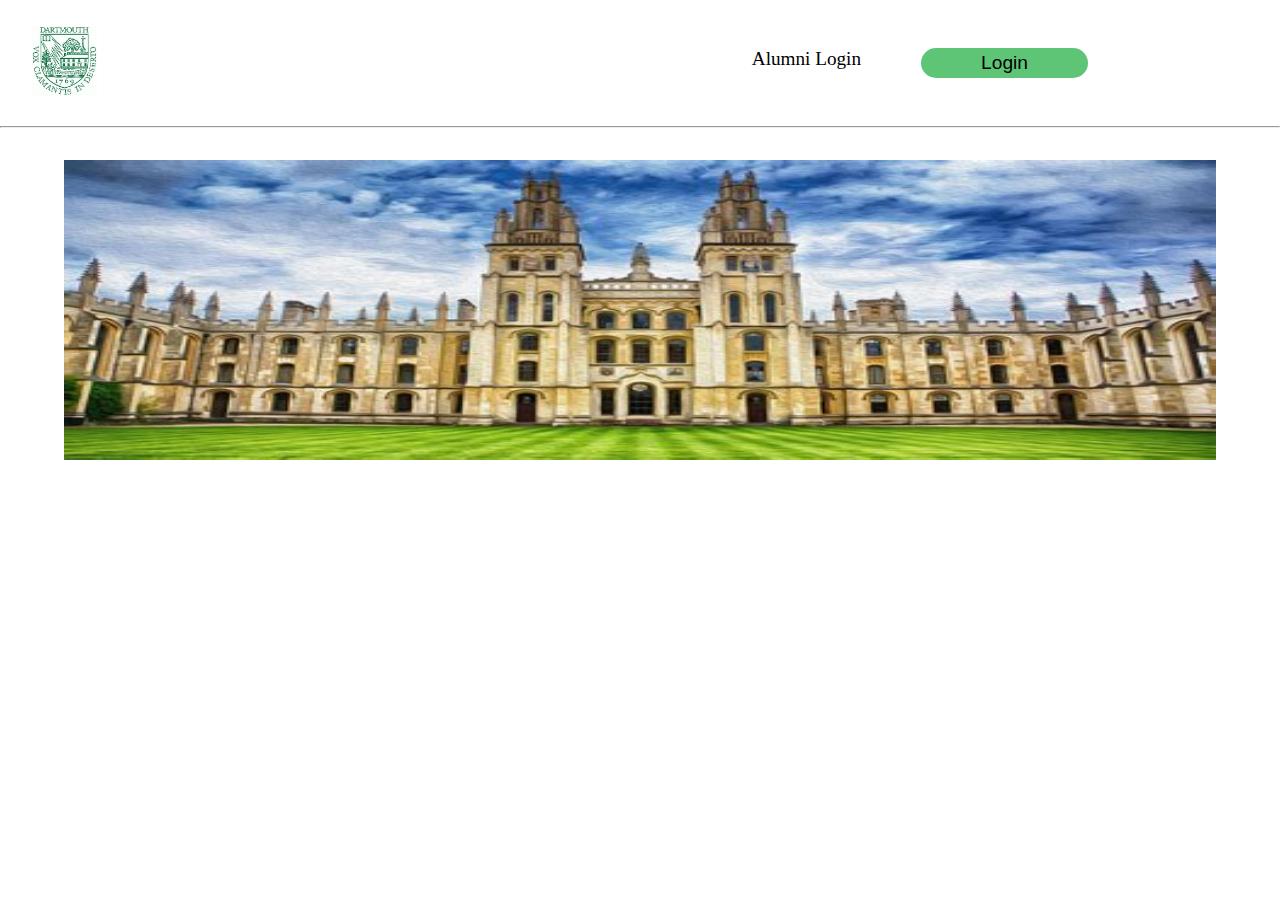
<file: index.html>
<!DOCTYPE html>
<html lang="en">

<head>
    <meta charset="UTF-8">
    <meta http-equiv="X-UA-Compatible" content="IE=edge">
    <meta name="viewport" content="width=device-width, initial-scale=1.0">
    <title>Landing Page</title>
    <link rel="stylesheet" href="style.css">
</head>

<body>
    <div class="navbar">
        <div class="logo">
            <img src="th.jpeg" alt="Logo">
        </div>
        <div class="login-content">
            <div class="log">
                <span><a href="#" class="log-links">Alumni Login</a></span>
            </div>

            <div class="log-btn">
                <button class="btn"><a href="#" class="log-links"> Login</a></button>
            </div>
        </div>
    </div>

    <hr>

    <div class="container">
        <div class="main-img">
            <img src="college.jpeg" alt="">

        </div>





</body>

</html>
</file>
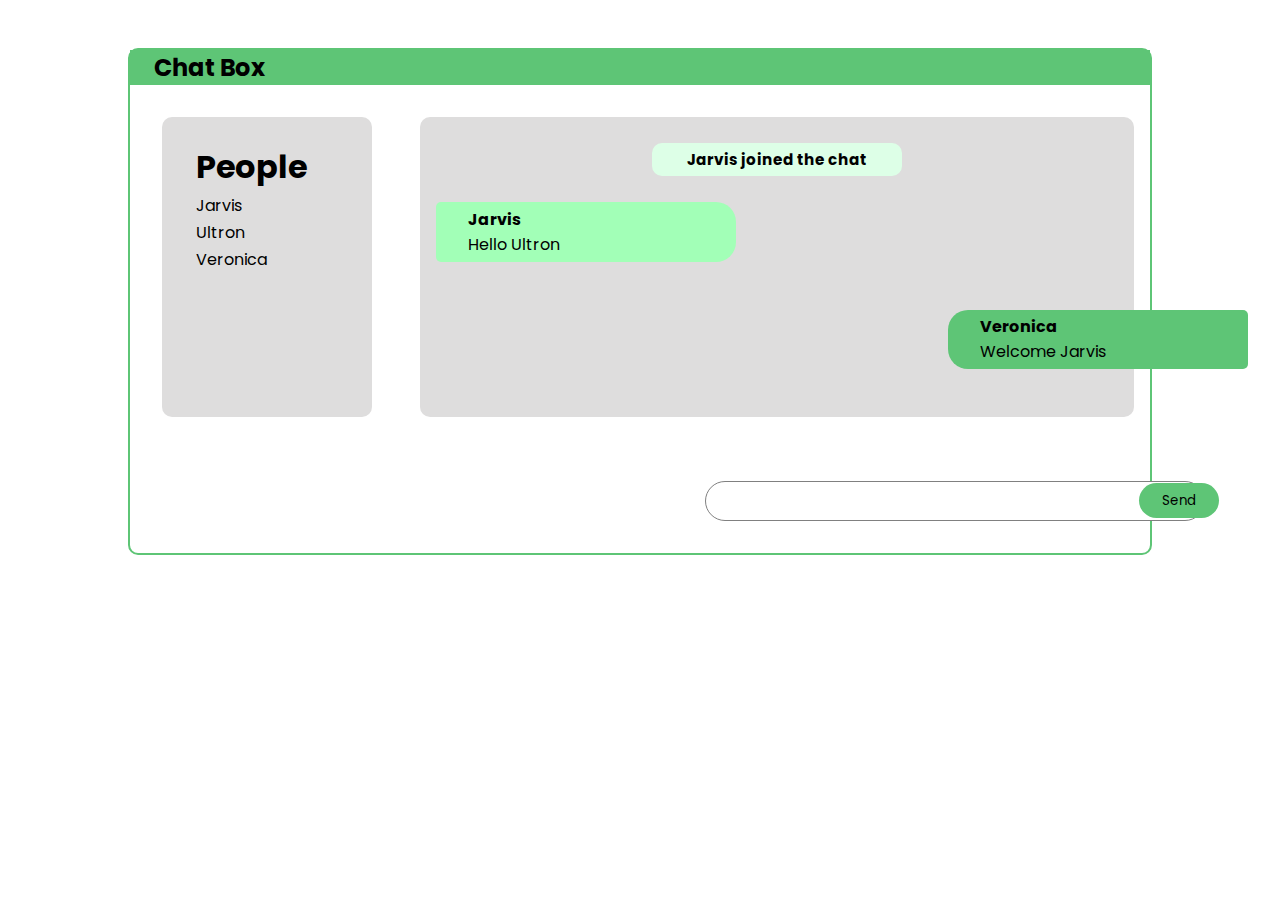
<file: chat.html>
<!DOCTYPE html>
<html lang="en">

<head>
    <meta charset="UTF-8">
    <meta http-equiv="X-UA-Compatible" content="IE=edge">
    <meta name="viewport" content="width=device-width, initial-scale=1.0">
    <title>Chat Box</title>
    <link rel="stylesheet" href="chat.css">
</head>

<body>
    <div class="container">

        <div class="header">
            <h2>Chat Box</h2>
        </div>

        <div class="flex">
            <div class="left">
                <table>
                    <tr>
                        <td class="head"><h1>People</h1></td>
                    </tr>
                    <tr>
                        <td>Jarvis</td>
                    </tr>
                    <tr>
                        <td>Ultron</td>
                    </tr>
                    <tr>
                        <td>Veronica</td>
                    </tr>
                </table>
            </div>
            <div class="right">
                <div class="chat-head">
                    <h3>Jarvis joined the chat</h3>
                </div>

                <div class="sub-left">
                    <h4>Jarvis</h4>
                    <p>Hello Ultron</p>
                </div>

                <div class="sub-right">
                    <h4>Veronica</h4>
                    <p>Welcome Jarvis</p>
                </div>
            </div>
            </div>

        
            <div class="msg flex ">
                <input type="text" class="inp">
                <button class="send">
                    Send 
                </button>
            </div>
            
        
    </div>

</body>

</html>
</file>
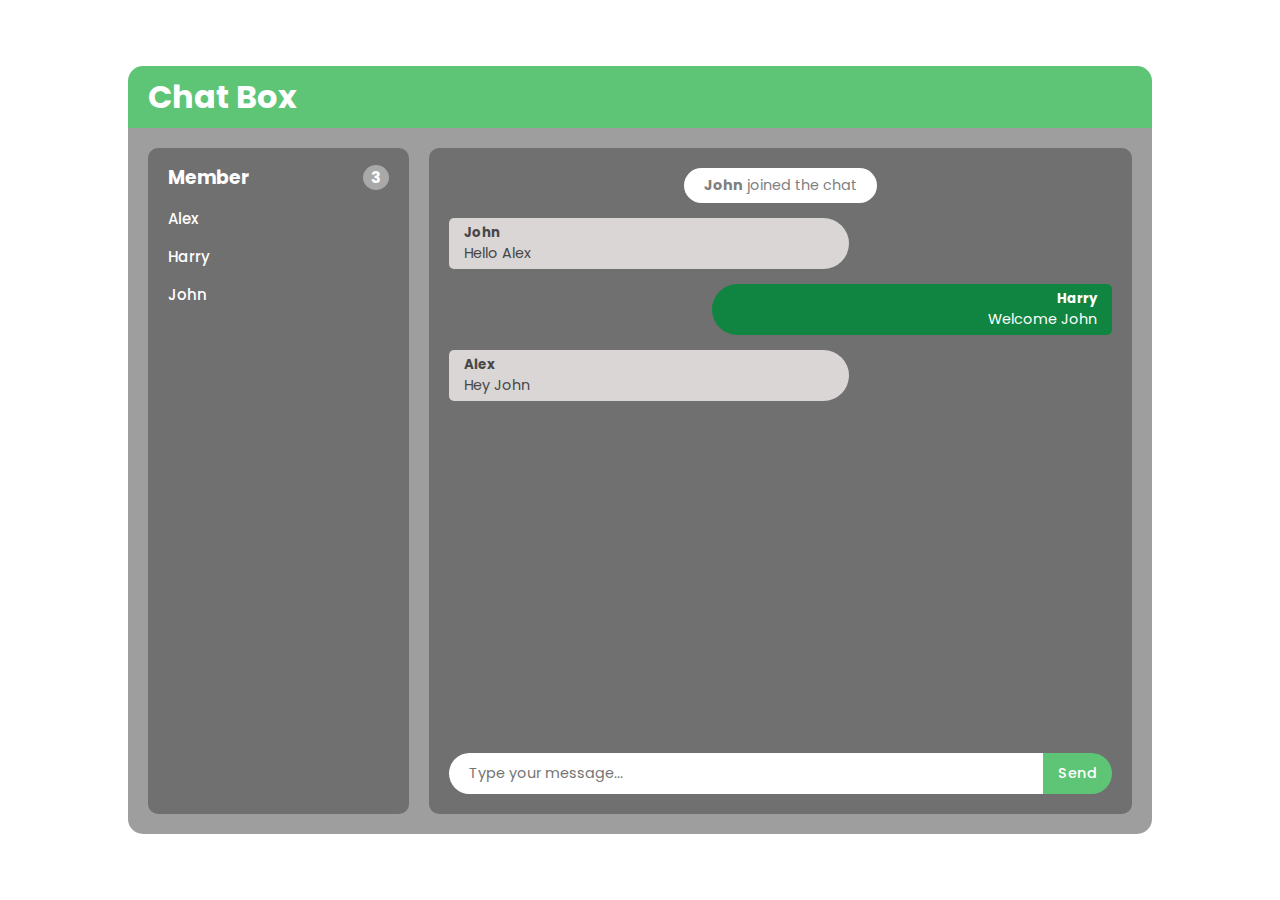
<file: chatbox.html>
<!DOCTYPE html>
<html lang="en">

<head>
    <meta charset="UTF-8">
    <meta http-equiv="X-UA-Compatible" content="IE=edge">
    <meta name="viewport" content="width=device-width, initial-scale=1.0">
    <link rel="stylesheet" href="https://cdnjs.cloudflare.com/ajax/libs/font-awesome/6.3.0/css/all.min.css"
        integrity="sha512-SzlrxWUlpfuzQ+pcUCosxcglQRNAq/DZjVsC0lE40xsADsfeQoEypE+enwcOiGjk/bSuGGKHEyjSoQ1zVisanQ=="
        crossorigin="anonymous" referrerpolicy="no-referrer" />
    <link rel="stylesheet" href="chatbox.css">
    <title>Chat Box</title>
</head>

<body>
    <div class="wrapper">
        <header>
            <div class="title">
                <h1>Chat Box</h1>
            </div>
        </header>
        <div class="container">
            <div class="left">
                <div class="member">
                    <h3>Member</h3>
                    <h4>3</h4>
                </div>
                <div class="people">
                    <p>Alex</p>
                    <p>Harry</p>
                    <p>John</p>
                </div>
            </div>
            <div class="right">
                <div class="chats">
                    <div class="user-join">
                        <p><strong>John</strong> joined the chat</p>
                    </div>
                    <div class="msg in">
                        <h5>John</h5>
                        <p>Hello Alex</p>
                    </div>
                    <div class="msg out">
                        <h5>Harry</h5>
                        <p>Welcome John</p>
                    </div>
                    <div class="msg in">
                        <h5>Alex</h5>
                        <p>Hey John</p>
                    </div>
                </div>
                <div class="user-input">
                    <input type="text" placeholder="Type your message...">
                    <button>Send</button>
                </div>
            </div>
        </div>
    </div>
</body>

</html>
</file>
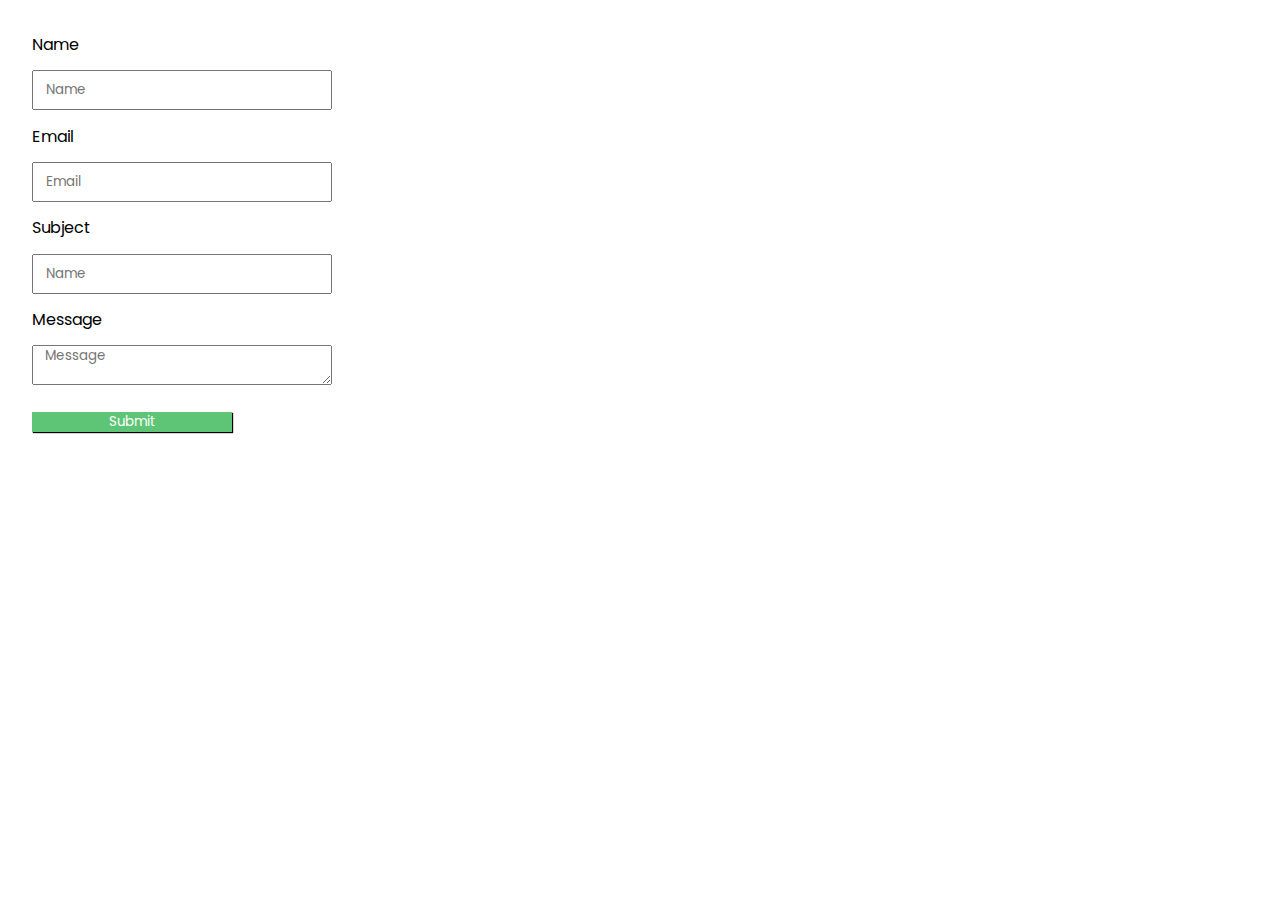
<file: email.html>
<!DOCTYPE html>
<html lang="en">
<head>
    <meta charset="UTF-8">
    <meta http-equiv="X-UA-Compatible" content="IE=edge">
    <meta name="viewport" content="width=device-width, initial-scale=1.0">
    <title>Email</title>
    <link rel="stylesheet" href="email.css">
</head>
<body>
    <div class="form">
        <form action="https://formsubmit.co/ba8df8b45cb153c4a68b204805916b25" method="POST">
            <label for="" class="lb" >Name</label>
            <input type="text" placeholder="Name" class="inp"
            name="name" required>
            <label for="" class="lb">Email</label>
            <input type="email"placeholder="Email"class="inp"
            name="email" required>

            <input type="hidden" name="_cc" value="aamirbhathara@gmail.com">

            <label for="" class="lb">Subject</label>
            <input type="text" placeholder="Name" class="inp"
            name="subject" required>

            <label for="" class="lb">Message</label>
            <textarea name="" id="" cols="20" rows="5"
            placeholder="Message"class="inp" name="msg"></textarea>

            <input type="hidden" name="_template" value="box">
            <button class="btn" type="submit">Submit</button>
        </form>
    </div>
</body>
</html>
</file>
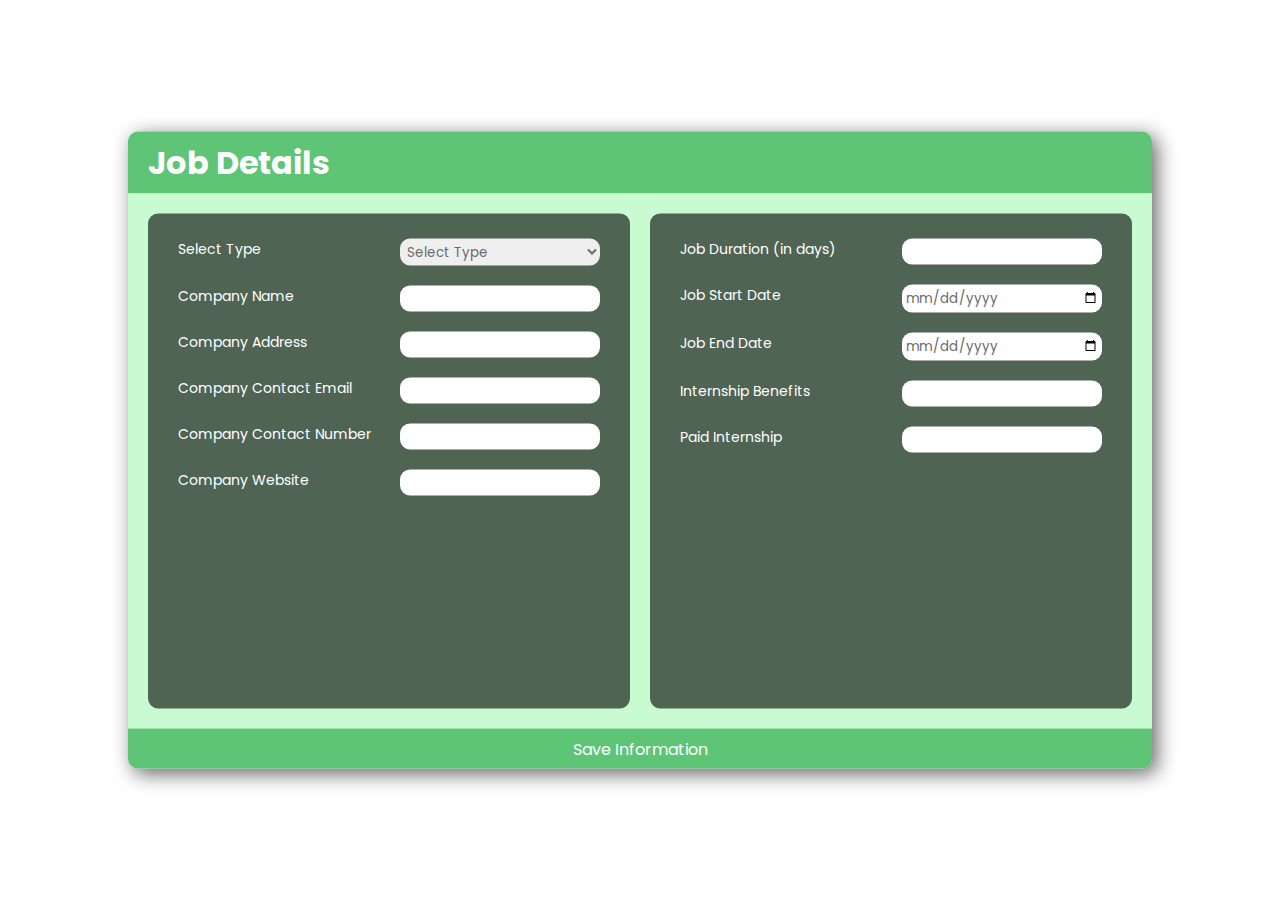
<file: job-details.html>
<!DOCTYPE html>
<html lang="en">

<head>
    <meta charset="UTF-8">
    <meta http-equiv="X-UA-Compatible" content="IE=edge">
    <meta name="viewport" content="width=device-width, initial-scale=1.0">
    <link rel="stylesheet" href="job-details.css">
    <title>Job Details</title>
</head>

<body>
    <div class="wrapper">
        <header>
            <h1>Job Details</h1>
        </header>
        <div class="container">
            <div class="left">
                <div class="info">
                    <label for="">Select Type</label>
                    <select name="select" id="drop-down" required>
                        <option value="">Select Type</option>
                        <option value="">Full Time</option>
                        <option value="">Part Time</option>
                        <option value="">On Site</option>
                        <option value="">Work From Home</option>
                        <option value="">Other</option>
                    </select>
                </div>
                <div class="info">
                    <label for="">Company Name</label>
                    <input type="text" required>
                </div>
                <div class="info">
                    <label for="">Company Address</label>
                    <input type="text" required>
                </div>
                <div class="info">
                    <label for="">Company Contact Email
                    </label>
                    <input type="email" required>
                </div>
                <div class="info">
                    <label for="">Company Contact Number</label>
                    <input type="text" required>
                </div>
                <div class="info">
                    <label for="">Company Website</label>
                    <input type="text" required>
                </div>
            </div>
            <div class="right">
                <div class="info">
                    <label for="">Job Duration (in days)</label>
                    <input type="text" required>
                </div>
                <div class="info">
                    <label for="">Job Start Date</label>
                    <input type="date" required>
                </div>
                <div class="info">
                    <label for="">Job End Date</label>
                    <input type="date" required>
                </div>
                <div class="info">
                    <label for="">Internship Benefits
                    </label>
                    <input type="text" required>
                </div>
                <div class="info">
                    <label for="">Paid Internship</label>
                    <input type="text" required>
                </div>
            </div>
        </div>
        <div class="btn">
            <button>Save Information</button>
        </div>
    </div>
</body>

</html>
</file>
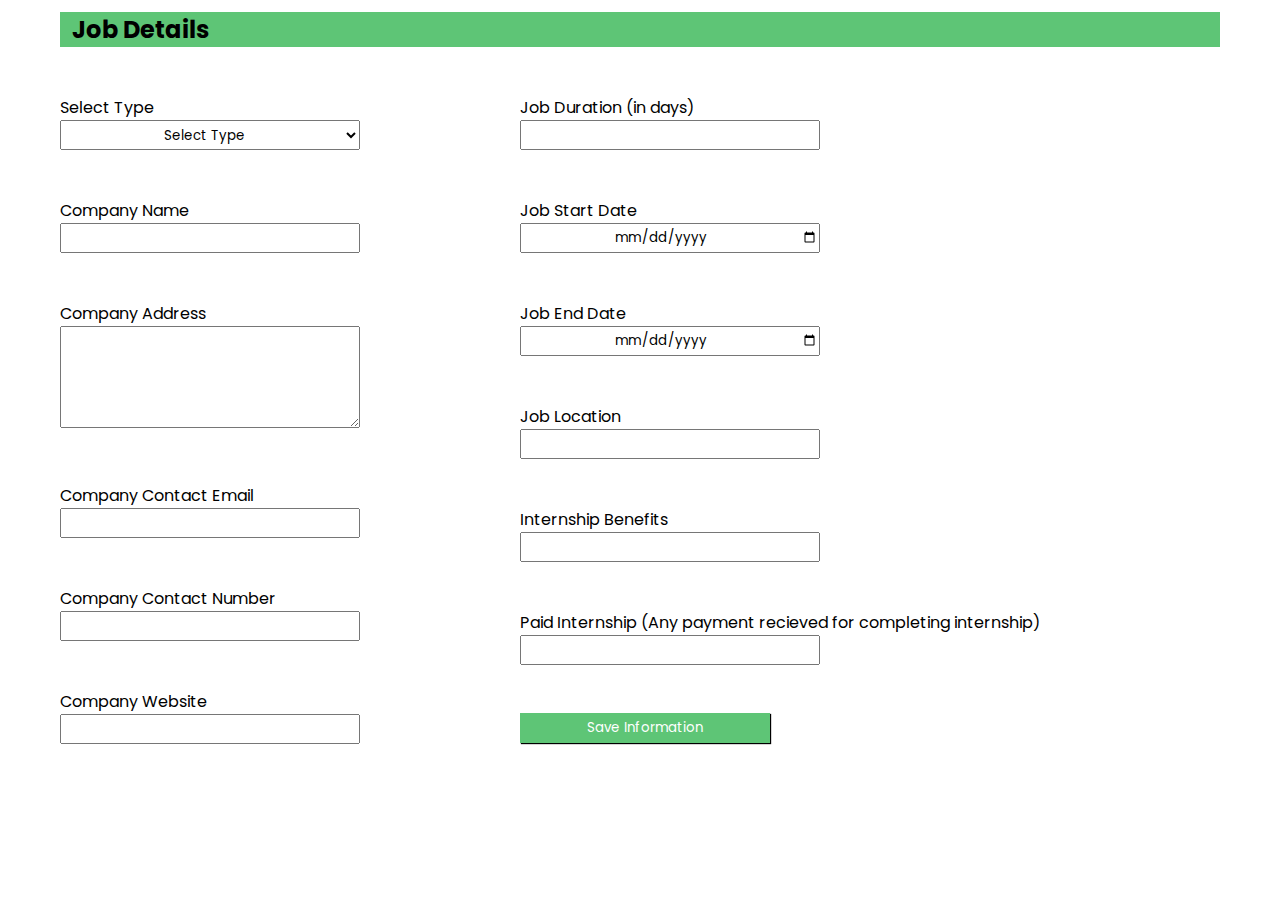
<file: job.html>
<!DOCTYPE html>
<html lang="en">

<head>
    <meta charset="UTF-8">
    <meta http-equiv="X-UA-Compatible" content="IE=edge">
    <meta name="viewport" content="width=device-width, initial-scale=1.0">
    <title>Job Details</title>
    <link rel="stylesheet" href="job.css">
</head>

<body>
    <div class="form">
        <div class="head">
            <h2>Job Details</h2>
        </div>

        <form action="" class="flex">

            <div class="left">
                <div class="wrap">
                    <label for="" class="lb">
                        Select Type
                    </label> <br>
                    <select name="job-type" id="" required class="sel">
                
                        <option value="none" aria-readonly="true"
                        class="opt">
                            Select Type
                        </option>
                        <option value="full-time"
                        class="opt">
                            Full Time
                        </option>
                        <option value="part-time"
                        class="opt">
                            Part Time
                        </option>
                        <option value="onsite"
                        class="opt">
                            On Site
                        </option>
                        <option value="work-f-h"
                        class="opt">
                            Work From Home
                        </option>
                        <option value="other"
                        class="opt">
                            Other
                        </option>
                    </select><br>
                </div>
                <div class="wrap">
                    <label for="" class="lb">
                        Company Name
                    </label><br>
                    <input type="text" name="" class="inp"><br>
                </div>
                <div class="wrap">
                    <label for="" class="lb">Company Address</label><br>
                    <textarea name="" id="" cols="30" rows="5" class="textarea"></textarea><br>
                </div>
                <div class="wrap">
                    <label for="" class="lb">
                        Company Contact Email
                    </label><br>
                    <input type="email" name="" class="inp"><br>
                </div>
                <div class="wrap">
                    <label for="" class="lb">
                        Company Contact Number
                    </label><br>
                    <input type="number" name="" class="inp"><br>
                </div>
                <div class="wrap">
                    <label for="" class="lb">
                        Company Website
                    </label><br>
                    <input type="text" class="inp"><br>
                </div>
                
            </div>

            <div class="right">
                
                <div class="wrap">
                    <label for="" class="lb">
                        Job Duration (in days)
                    </label><br>
                    <input type="text" class="inp"><br>
                </div>
                <div class="wrap">
                    <label for="" class="lb">
                        Job Start Date
                    </label><br>
                    <input type="date" class="inp">
                </div>
                <div class="wrap">
                    <label for="" class="lb">
                        Job End Date
                    </label><br>
                    <input type="date" class="inp">
                </div>
                <div class="wrap">
                    <label for="" class="lb">
                        Job Location
                    </label><br>
                    <input type="text" class="inp">
                </div>
                <div class="wrap">
                    <label for="" class="lb">
                        Internship Benefits 
                    </label><br>
                    <input type="text" class="inp">
                </div>
                <div class="wrap">
                    <label for="" class="lb">
                        Paid Internship (Any payment recieved for completing internship)
                    </label><br>
                    <input type="text" class="inp">
                </div>

                <button class="btn">
                    Save Information
                </button>
            </div>

        </form>
        </div>
</body>

</html>
</file>
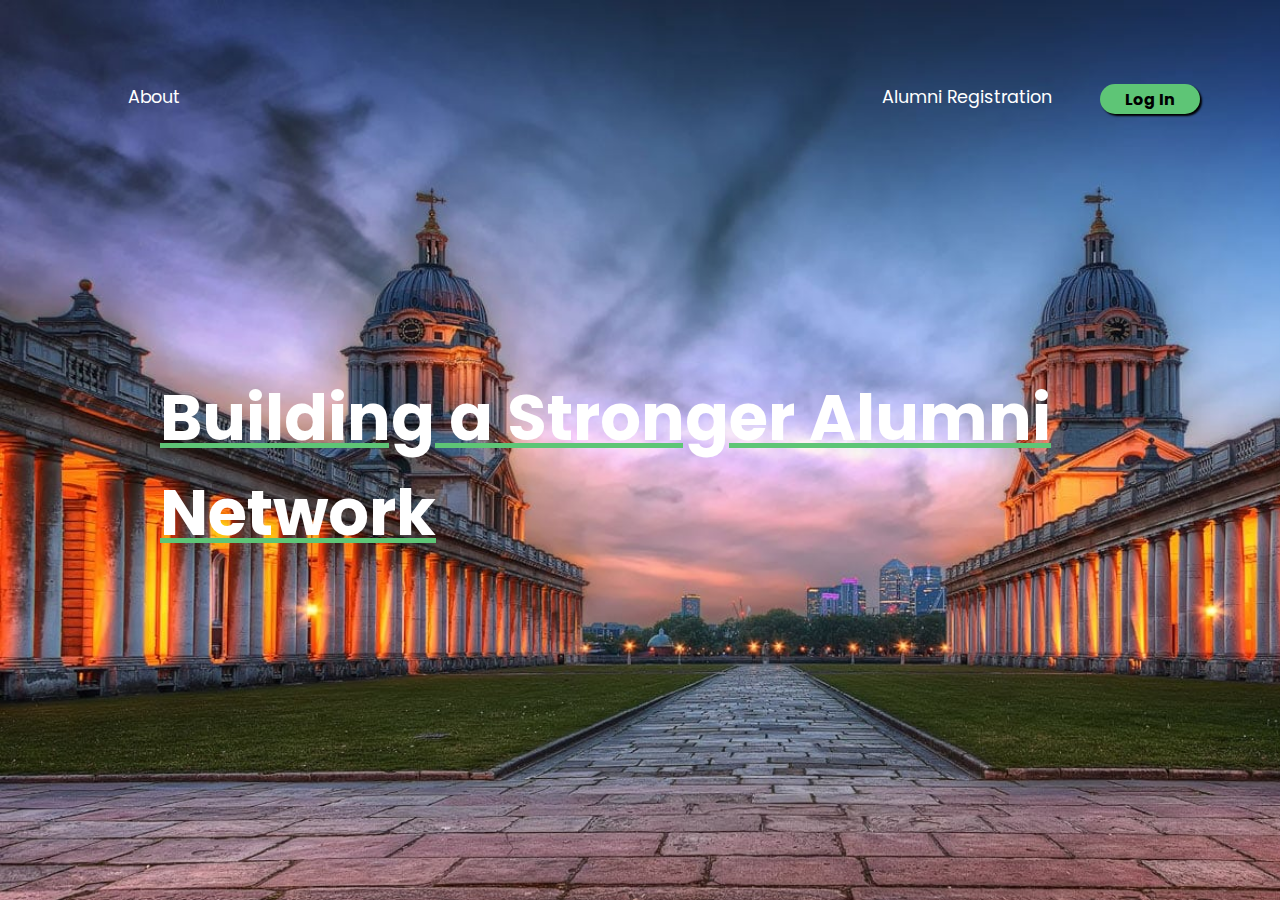
<file: landing.html>
<!DOCTYPE html>
<html lang="en">
  <head>
    <meta charset="UTF-8" />
    <meta http-equiv="X-UA-Compatible" content="IE=edge" />
    <meta name="viewport" content="width=device-width, initial-scale=1.0" />
    <link
      rel="stylesheet"
      href="https://cdnjs.cloudflare.com/ajax/libs/font-awesome/6.3.0/css/all.min.css"
      integrity="sha512-SzlrxWUlpfuzQ+pcUCosxcglQRNAq/DZjVsC0lE40xsADsfeQoEypE+enwcOiGjk/bSuGGKHEyjSoQ1zVisanQ=="
      crossorigin="anonymous"
      referrerpolicy="no-referrer"
    />
    <title>Landing Page</title>
    <link rel="stylesheet" href="landing.css" />
    <script src="Landing.js"></script>
  </head>
  <body>
    <div class="wrapper hidden">
      <div class="form-wrapper login">
        <span class="close"><i class="fa-solid fa-xmark"></i></span>
        <form action="">
          <h2>Login</h2>
          <div class="insert">
            <input type="text" placeholder="Enter your user name" required />
            <!-- <label for="">Username:</label> -->
          </div>
          <div class="insert">
            <input
              type="password"
              id="passcode"
              placeholder="Enter your password"
              required
            />
            <!-- <label for="">Password:</label> -->
            <span class="eye" onclick="myFuncttion()">
              <i id="open-eye" class="fa-solid fa-eye"></i>
              <i id="close-eye" class="fa-solid fa-eye-slash"></i>
            </span>
          </div>
          <div class="checkbox">
            <label for=""><input type="checkbox" /> Remember me</label>
          </div>
          <button type="submit">Login</button>
          <!-- <div class="register-link">
                    <p>Don't have an account? <a href="#" class="register">Register</a></p>
                </div> -->
        </form>
      </div>
    </div>
    <div class="overlay hidden"></div>
    <div class="main">
      <div class="container">
        <nav>
          <ul>
            <li><a href="#">About</a></li>
          </ul>
          <ul>
            <li><a href="#">Alumni Registration</a></li>
            <button class="btn">Log In</button>
          </ul>
        </nav>
      </div>

      <div class="head">
        <h1>Building a Stronger Alumni Network</h1>
      </div>

      <script>
        function myFuncttion() {
          var x = document.getElementById("passcode");
          var y = document.getElementById("open-eye");
          var z = document.getElementById("close-eye");

          if (x.type === "password") {
            x.type = "text";
            y.style.display = "block";
            z.style.display = "none";
          } else {
            x.type = "password";
            y.style.display = "none";
            z.style.display = "block";
          }
        }

        const btn1 = document.querySelector(".btn");
        const wrapper = document.querySelector(".wrapper");
        const overlay = document.querySelector(".overlay");
        const close = document.querySelector(".close");

        const openForm = function () {
          wrapper.classList.remove("hidden");
          overlay.classList.remove("hidden");
        };
        const closeForm = function () {
          wrapper.classList.add("hidden");
          overlay.classList.add("hidden");
        };

        btn1.addEventListener("click", openForm);
        close.addEventListener("click", closeForm);
        overlay.addEventListener("click", closeForm);
        //       document.addEventListener('keydown', function (e) {
        // console.log(e.key)};

        // const handleHover = function (e) {
        //   if (e.target.classList.contains("nav__link")) {
        //     const link = e.target;
        //     const siblings = link
        //       .closest(".nav")
        //       .querySelectorAll(".nav__link");
        //     const logo = link.closest(".nav").querySelector("img");

        //     siblings.forEach((el) => {
        //       if (el !== link) el.style.opacity = this;
        //     });
        //     logo.style.opacity = this;
        //   }
        // };

        // nav.addEventListener("mouseover", handleHover.bind(0.5));

        // nav.addEventListener("mouseout", handleHover.bind(1));
      </script>
    </div>
  </body>
</html>
</file>
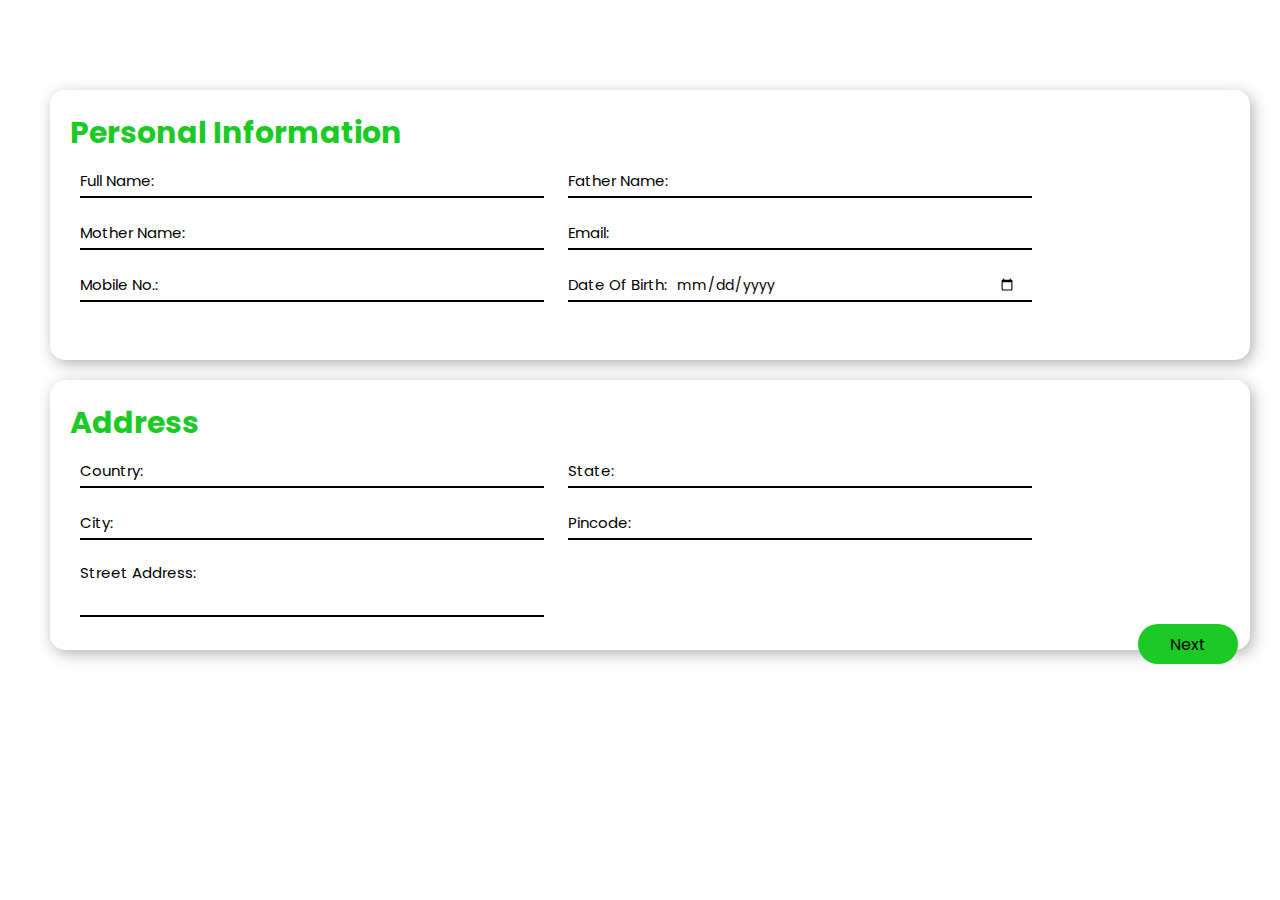
<file: register.html>
<!DOCTYPE html>
<html lang="en">

<head>
    <meta charset="UTF-8">
    <meta http-equiv="X-UA-Compatible" content="IE=edge">
    <meta name="viewport" content="width=device-width, initial-scale=1.0">
    <link rel="stylesheet" href="register.css">
    <title>Register</title>
</head>

<body>
    <div class="wrapper">
        <!-- <h2>Register</h2> -->
        <div class="form-wrapper">
            <div class="personal-info ">
                <span class="pi">
                    <h2>Personal Information</h2>
                </span>
                <form action="">
                    <div class="insert name">
                        <label for="">Full Name:</label>
                        <input type="text" required>
                    </div>
                    <div class="insert fname">
                        <label for="">Father Name:</label>
                        <input type="text" required>
                    </div>
                    <div class="insert mname">
                        <label for="">Mother Name:</label>
                        <input type="text" required>
                    </div>
                    <div class="insert mail">
                        <label for="">Email:</label>
                        <input type="email" required>
                    </div>
                    <div class="insert num">
                        <label for="">Mobile No.:</label>
                        <input type="text" required>
                    </div>
                    <div class="insert dob">
                        <label for="">Date Of Birth:</label>
                        <input type="date" required>
                    </div>
                    <!-- <div class="insert gender">
                        <label for="">Gender: <input type="checkbox" required> <input type="checkbox" required> <input type="checkbox" required></label>
                    </div> -->
            </div>
            </form>
        </div>
        <div class="form-wrapper">
            <div class="personal-info ">
                <span class="pi">
                    <h2>Address</h2>
                </span>
                <form action="">
                    <div class="insert">
                        <label for="">Country:</label>
                        <input type="text" required>
                    </div>
                    <div class="insert">
                        <label for="">State:</label>
                        <input type="text" required>
                    </div>
                    <div class="insert">
                        <label for="">City:</label>
                        <input type="text" required>
                    </div>
                    <div class="insert">
                        <label for="">Pincode:</label>
                        <input type="text" required>
                    </div>
                    <div class="insert">
                        <label for="">Street Address:</label>
                        <input type="text" required>
                    </div>
                    <button class="btn">Next</button>
            </div>
            </form>
        </div>
    </div>
</body>

</html>
</file>
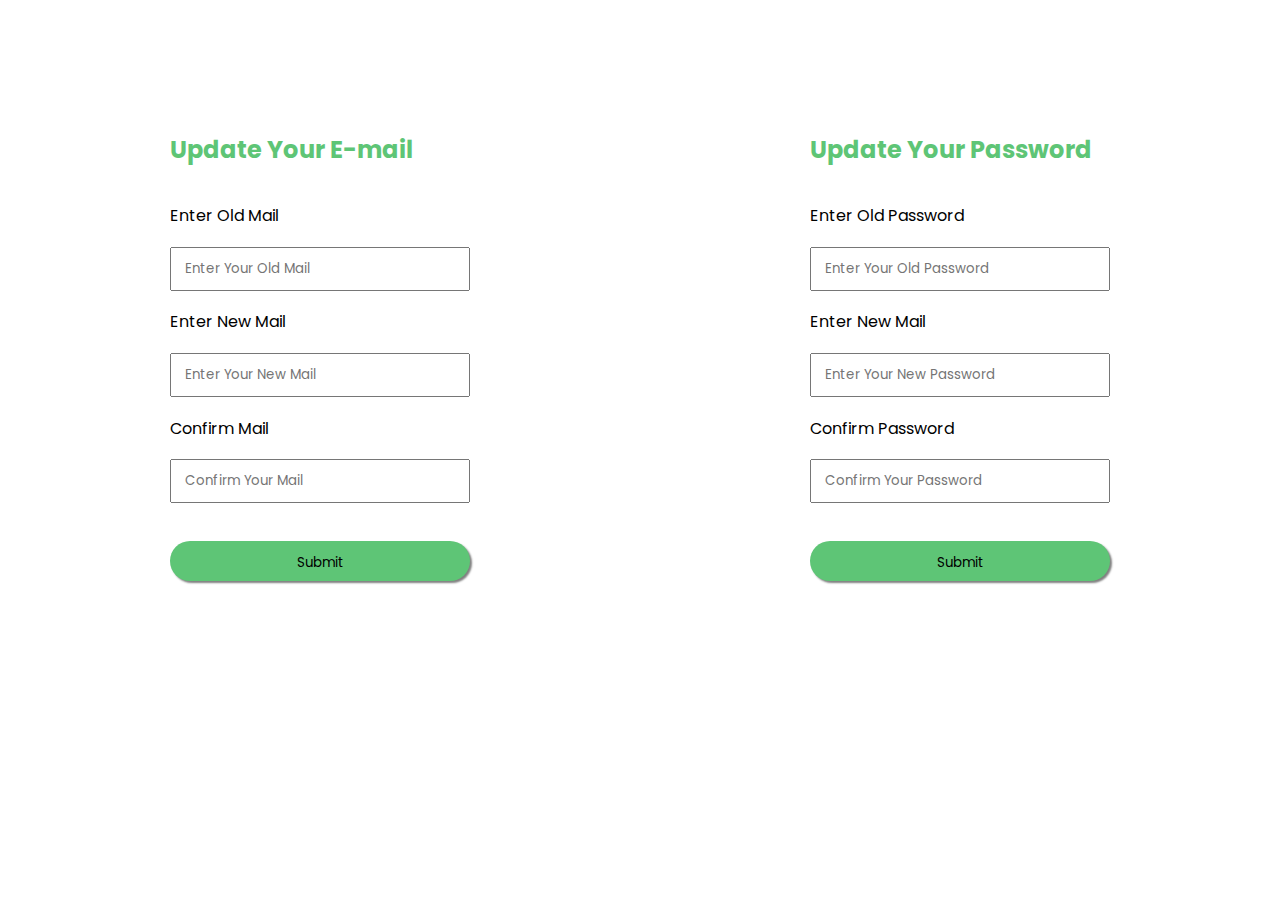
<file: setting.html>
<!DOCTYPE html>
<html lang="en">
<head>
    <meta charset="UTF-8">
    <meta http-equiv="X-UA-Compatible" content="IE=edge">
    <meta name="viewport" content="width=device-width, initial-scale=1.0">
    <title>Document</title>
    <link rel="stylesheet" href="setting.css">
    <base href="www.google.com" target="_blank">
</head>
<body>
    <div class="wrapper">
        <div class="up-email">
            <h2 class="heading">Update Your E-mail</h2>
            <div class="old-mail">
                <label for="old-mail">Enter Old Mail</label><br>
                <input type="email" name="old-mail" id="mail" placeholder="Enter Your Old Mail"
                class="inp"><br>
            </div>
            <div class="new-mail">
                <label for="new-mail">Enter New Mail</label><br>
                <input type="email" name="old-mail" id="mail" placeholder="Enter Your New Mail"
                class="inp"><br>
            </div>
            <div class="con-mail">
                <label for="new-mail">Confirm Mail</label><br>
                <input type="email" name="old-mail" id="mail" placeholder="Confirm Your Mail"
                class="inp"><br>
                <input type="submit" value="Submit" class="inp sub">
            </div>
        </div>

        <!-- <hr> -->

        <div class="up-pass">
            <h2 class="heading">Update Your Password</h2>
            <div class="old-pass">
                <label for="old-pass">Enter Old Password</label><br>
                <input type="password" name="old-pass" id="pass" placeholder="Enter Your Old Password"
                class="inp"><br>
                
            </div>
            <div class="new-pass">
                <label for="new-pass">Enter New Mail</label><br>
                <input type="email" name="new-pass" id="pass" placeholder="Enter Your New Password" class="inp"><br>
            </div>
            <div class="con-pass">
                <label for="con-pass">Confirm Password</label><br>
                <input type="password" name="con-pass" id="pass" placeholder="Confirm Your Password" class="inp"><br>
                <input type="submit" value="Submit" class="inp sub">
            </div>
        </div>
        
    </div>
</body>
</html>
</file>
<file: style.css>
* ,
*::before,
*::after{
    margin: 0;
    padding: 0;
    box-sizing: border-box;
}

body{

}

img{
    max-width: 100% ;
}
/* creating navbar */
.navbar{
    display: flex;
    justify-content: space-between;
    align-items: center;
    /* background-color: black; */
}
.logo img{
    width: 65px;
    margin: 1em 2em;
}

.login-content{
    display: flex;
    margin: 3em 12em;
    justify-items: center;
}

.log-links{
    padding: 0  60px;
    text-decoration: none ;
    color: black;
    font-size: 1.2rem;
}

.log-btn button{
    background-color: #5EC576;
    border-radius: 30px ;
    border: none ;
    /* padding: 0 -30px; */
    /* width: 95px; */
    height: 30px;
    text-align: center;
    
}

.main-img{
    width: 100% ;
    display: flex;
    justify-content: center;
    align-items: center;
    
}

.main-img img {
    width : 90%; 
    height: 300px;
    margin: 2em 0 ;
}
</file>
<file: chat.css>
@import url('https://fonts.googleapis.com/css2?family=Poppins:wght@100;200;300;400;500;600&display=swap');

* {
    margin: 0;
    padding: 0;
    box-sizing: border-box;
    font-family: 'Poppins', sans-serif;
}

.header {
    background-color: #5ec576;
    /* margin: 0 auto; */
    width : 100% ;
}

.header h2 {
    margin : 0 1em ;
}
.container {
    width: 80%;
    margin : 3em auto;
    border: 2px solid #5ec576;
    border-radius: 10px;
}

.flex {
    display: flex;
}


.left{
    width: 30%;
    margin: 2em 2em;
    background-color: #dedddd;
    border-radius: 10px;
}
.left table {
    padding: 1.5em 2em ;
}

.right{
    width : 70% ;
    margin:2em 1em;
    background-color: #dedddd;
    border-radius: 10px;
}

.chat-head{
    margin: 2em auto;
    background-color: #ddffe7;
    width: 250px;
    border-radius: 10px ;
    text-align: center;
    font-size: 13px;
    padding: 5px;
}

.sub-left{
    display: flex;
    flex-direction: column;
    margin: 0 1em;
    padding: .3em 2em;
    background-color: #a2ffb7;
    width: 300px;
    border-radius: 5px 20px 20px 5px;

}

.sub-right{
    display: flex;
    flex-direction: column;
    margin: 0 1em;
    padding: .3em 2em;
    background-color: #5ec576;
    width: 300px;
    border-radius: 20px 5px 5px 20px;
    margin: 3em 33em;
    

}

.inp {
    width: 500px ;
    height: 40px;
    border-radius: 30px ;
    margin: 0 5em ;
    position: relative;
    right: -500px;
    border: 1px solid grey ;
    padding: 1em;
    font-size: 15px;
    outline: none;
}

.send {
    width: 80px;
    height: 35px;
    margin: 0 5em ;
    position: absolute;
    left: 1139px;
    margin: 2px auto;
    border-radius: 30px ;
    border: none ;
    background-color: #5ec576;
}

.send:hover {
    background: #50a964;
    transition: .3s;
}
.msg{
    margin: 2em auto ;
}
</file>
<file: chatbox.css>
@import url('https://fonts.googleapis.com/css2?family=Poppins:wght@100;200;300;400;500;600&display=swap');

* {
    margin: 0;
    padding: 0;
    box-sizing: border-box;
    font-family: 'poppins', sans-serif;
}

.wrapper {
    position: absolute;
    top: 50%;
    left: 50%;
    transform: translate(-50%, -50%);
    width: 80%;
    overflow: hidden;
    border-radius: 15px;
}

header {
    background: #5ec576;
    color: #ffff;
    padding: 7px 20px;
}

.title {
    display: flex;
    flex-direction: row;
    align-items: center;
    justify-content: flex-start;
}

.container {
    display: flex;
    background: #9e9e9e;
    padding: 20px;
    flex-direction: row;
    justify-content: flex-start;
    align-content: stretch;
}

.left {
    width: 350px;
    color: #ffff;
    background-color: #707070;
    padding: 15px 20px;
    border-radius: 10px;
    margin-right: 20px;
}

.member {
    display: flex;
    flex-direction: row;
    align-items: center;
    justify-content: space-between;
    margin: 0 0 15px 0;
}

h4 {
    background: darkgrey;
    padding: 0 8px;
    border-radius: 50%;
}

.people p {
    font-size: 15px;
    font-weight: 500;
    margin: 0 0 15px 0;
    cursor: pointer;
}

.right {
    background: #707070;
    width: 100%;
    /* padding: 10px; */
    border-radius: 10px;
}

.chats {
    min-height: 65vh;
    padding: 20px;
}

.user-join {
    font-size: .9rem;
    color: grey;
    background: #ffff;
    border-radius: 50px;
    width: max-content;
    padding: 7px 20px;
    margin: 0 auto;
    margin-bottom: 15px;
}

.msg {
    color: rgb(71, 71, 71);
    background: #dad6d6;
    padding: 5px 15px;
    margin-bottom: 15px;
    max-width: 400px;
    border-radius: 10px 50px 50px 10px;
}

p {
    font-size: .9rem;
}

.out {
    margin-left: auto;
    color: #ffff;
    background: #108541;
    border-radius: 50px 10px 10px 50px;
    text-align: right;
}

.user-input {
    display: flex;
    flex-direction: row;
    justify-content: space-between;
    align-content: stretch;
    padding: 20px;
}

input {
    font-size: .9rem;
    background: #ffff;
    padding: 10px 20px;
    border: none;
    outline: none;
    width: 100%;
    border-radius: 50px 0 0 50px;
}

button {
    font-size: .9rem;
    font-weight: 500;
    padding: 5px 15px;
    border: none;
    outline: none;
    letter-spacing: 0.5px;
    color: #ffff;
    background: #5ec576;
    border-radius: 0 50px 50px 0;
    cursor: pointer;
}

button:hover {
    background: #108541;
    transition: .5s;
}
</file>
<file: email.css>
@import url('https://fonts.googleapis.com/css2?family=Poppins:wght@100;200;300;400;500;600&display=swap');

* {
    margin: 0;
    padding: 0;
    box-sizing: border-box;
    font-family: 'Poppins', sans-serif;
}

form{
    display: grid;
    grid-template-columns: auto;
    margin: 2em 2em ;
}

.inp {
    width: 300px;
    height: 40px;
    margin: 1em 0;
    padding : 0 12px ;
}

.btn {
    width: 200px;
    background-color: #5ec576;
    color: white;
    border : none ; 
    margin : 1em 0 ;
    box-shadow: 1px 1px 1px black;
}

.btn:hover {
    box-shadow: 2px 2px 2px black;
    opacity: .9;
}
</file>
<file: job-details.css>
@import url('https://fonts.googleapis.com/css2?family=Poppins:wght@100;200;300;400;500;600&display=swap');

* {
    margin: 0;
    padding: 0;
    box-sizing: border-box;
    font-family: 'poppins', sans-serif;
}

.wrapper {
    position: absolute;
    top: 50%;
    left: 50%;
    transform: translate(-50%, -50%);
    width: 80%;
    box-shadow: 5px 5px 20px rgba(0, 0, 0, 0.6);
    border-radius: 10px;
}

header {
    background: #5ec576;
    color: #ffff;
    padding: 7px 20px;
    border-radius: 10px 10px 0 0;
}

.container {
    display: flex;
    background: #c9fbd2;
    padding: 20px;
    flex-direction: row;
    justify-content: flex-start;
    align-items: stretch;
}

.left {
    width: 50%;
    color: #ffff;
    background: rgba(0, 0, 0, 0.6);
    padding: 15px 20px;
    border-radius: 10px;
    margin-right: 20px;
}

.right {
    width: 50%;
    color: #ffff;
    background: rgba(0, 0, 0, 0.6);
    padding: 15px 20px;
    border-radius: 10px;
    min-height: 55vh;
}

.info {
    font-size: 14px;
    display: flex;
    flex-direction: row;
    justify-content: space-between;
    align-content: stretch;
    padding: 10px;
}

#drop-down {
    width: 200px;
    padding: 3px;
    border-radius: 10px;
    color: #6b6b6b;
    border: none;
    outline: none;
}

.info input {
    width: 200px;
    padding: 3px;
    border-radius: 10px;
    border: none;
    outline: none;
    color: #6b6b6b;
}

button {
    position: relative;
    width: 100%;
    height: 40px;
    font-size: 16px;
    background: #5ec576;
    color: #ffff;
    border-radius: 0 0 10px 10px;
    border: none;
    outline: none;
}

button:hover {
    transition: .5s;
    background: #00c42e;
}
</file>
<file: job.css>
@import url('https://fonts.googleapis.com/css2?family=Poppins:wght@100;200;300;400;500;600&display=swap');

* {
    margin: 0;
    padding: 0;
    box-sizing: border-box;
    font-family: 'Poppins', sans-serif;
}

body {
    overflow: hidden;
}
.head {
    /* font-size: 1.2rem; */
    background-color: #5ec576;
    padding: 0 12px;
}

.form {
    margin: 0 3em;
    padding: 12px 12px ;
}

.flex {
    display: flex;
    
}
.lb {
    margin: 2em auto;
    padding : 12px auto ;
}

.inp ,
.sel{
    width: 300px;  
    text-align: center; 
    height: 30px;
    /* background-color: #5ec576; */
}

.inp:hover,
.sel:hover,
.textarea:hover,
.inp:focus,
.sel:focus,
.textarea:focus{
    
    border: 2px solid #5ec576;
}

.textarea {
    width: 300px;
}
.wrap {
    margin: 3em 0;
}

.right {
    margin: 0 10em ;
}

.btn {
    background-color: #5ec576;
    color: white;
    height: 30px;
    width: 250px;
    border: none ;
    box-shadow: 1px 1px 1px black;
}

.btn:hover {
    opacity: .9;
    box-shadow: 2px 2px 2px black;
}
</file>
<file: landing.css>
@import url("https://fonts.googleapis.com/css2?family=Poppins:wght@100;200;300;400;500;600&display=swap");
@import url("https://fonts.googleapis.com/css2?family=Poppins:wght@100;200;300;400;500;600&display=swap");

* {
  margin: 0;
  padding: 0;
  box-sizing: border-box;
  font-family: "Poppins", sans-serif;
}

body {
  display: flex;
  align-items: center;
  justify-content: center;
  z-index: 100;
  background-image: url(m.jpg);
  background-size: cover;
  height: 100vh;
  background-repeat: no-repeat;
  overflow-y: hidden;
}
nav {
  display: flex;
  justify-content: space-between;
  margin: 0 5em;
}

ul {
  display: flex;
}

nav ul li {
  list-style: none;
  margin: 0 3em;
}

nav ul li a {
  text-decoration: none;
  color: white;
  font-size: 1.1rem;
}
nav ul li a:hover {
  text-decoration: 1.9px underline solid #5ec576;
}

.btn {
  width: 100px;
  height: 30px;
  background-color: #5ec576;
  border: none;
  box-shadow: 2px 2px 2px black;
  border-radius: 60px;
  font-weight: 700;
  font-size: 1rem;
}
.btn:hover,
.btn::after {
  opacity: 0.8;
  box-shadow: 2px 3px 2px black;
  transition: all 0.4s ease-in-out;
}

.head {
  margin: 8em 5em;
  color: white;
  font-size: 2rem;
  position: relative;
  animation-name: animate;
  animation-duration: 5s;
  animation-iteration-count: infinite;
}

@keyframes animate {
  0% {
    transform: translateY(20px);
  }
  25% {
    transform: translateY(0);
  }
  50% {
    transform: translateY(-20px);
  }
  100% {
    transform: translateY(0);
  }
}

h1 {
  /* animation : animate 5s infinte ; */
  text-decoration: 5px solid underline#5ec576;
}

.wrapper {
  display: flex;
  align-items: center;
  justify-content: center;
  z-index: 100;
  position: absolute;
  height: 500px;
  width: 400px;
  background: #ffff;
  padding: 40px;
  border-radius: 20px;
  box-shadow: 5px 5px 10px #222b1d9c;
}

.form-wrapper {
  display: flex;
  align-items: center;
  justify-content: center;
  height: 100%;
  width: 100%;
}

.close {
  position: absolute;
  font-size: 25px;
  top: 20px;
  left: 90%;
  cursor: pointer;
  z-index: 1000;
}

.close:hover {
  color: #00a326;
  transition: 0.3s;
}

h2 {
  font-size: 40px;
  text-align: center;
  color: #2c2c2c;
}

.insert {
  position: relative;
  margin: 30px 0;
  border-bottom: 2px solid;
}

.insert input {
  position: relative;
  width: 300px;
  height: 40px;
  font-size: 15px;
  padding: 10px 0;
  left: 20px;
  background: transparent;
  border: none;
  outline: none;
}

/* .insert label {
    position: absolute;
    top: 50%;
    left: -70px;
    transform: translateY(-50%);
    font-size: 15px;
} */

.eye {
  position: absolute;
  cursor: pointer;
  margin: 11px 0;
  font-size: 15px;
}

.eye:hover {
  color: #00a326;
}

#open-eye {
  display: none;
}

#close-eye {
  /* display: block; */
}

.checkbox {
  margin: -5px 0 15px 5px;
}

.checkbox label {
  font-size: 15px;
}

.checkbox label input {
  accent-color: #00a326;
}

button {
  position: relative;
  width: 100%;
  height: 40px;
  font-size: 16px;
  background: #00c42e;
  border-radius: 10px;
  font-size: 15px;
  border: none;
  outline: none;
}

button:hover {
  background: #00a326;
  transition: 0.3s;
  transform: scale(1.01);
}

.hidden {
  display: none;
}

.overlay {
  position: absolute;
  top: 0;
  left: 0;
  width: 100%;
  height: 100%;
  border-color: rgba(0, 0, 0, 0.3);
  backdrop-filter: blur(5px);
  z-index: 5;
}
</file>
<file: register.css>
@import url('https://fonts.googleapis.com/css2?family=Poppins:wght@100;200;300;400;500;600&display=swap');

* {
    margin: 0;
    padding: 0;
    box-sizing: border-box;
    font-family: 'poppins', sans-serif;
}

body {
    display: flex;
    align-items: center;
    justify-content: center;
    /* background: linear-gradient(to right, #39771d, #1bca24, #5ec576); */
}

.wrapper {
    position: relative;
    padding: 40px;
    top: 30px;
}

.form-wrapper {
    display: flex;
    /* align-items: center; */
    margin: 20px 10px;
    padding: 20px 20px;
    background: #ffff;
    height: 270px;
    width: 100%;
    border-radius: 15px;
    box-shadow: 3px 4px 15px rgba(0, 0, 0, 0.3);
}

.pi {
    display: block;
    font-size: 20px;
    color: #1bca24;
}

.insert {
    position: relative;
    display: inline-block;
    margin: 10px;
    border-bottom: 2px solid black;
    width: 40%;
}

.insert input {
    width: 350px;
    height: 30px;
    font-size: 14px;
    padding: 0 5px;
    border: none;
    outline: none;
    background: transparent;
}

.insert label {
    /* position: absolute; */
    top: 50%;
    left: 5px;
    transform: translateY(-50%);
    font-size: 15px;
    
}

/* .name,   .fname, .mname,
.mail, .num, .dob {
    width: 40%;
} */

.btn {
    position: relative;
    top: 45px;
    left: 50%;
    width: 100px;
    height: 40px;
    cursor: pointer;
    font-size: 16px;
    border-radius: 20px;
    background-color: #1bca24;
    border: none;
    outline: none;
}

.btn:hover {
    background: #16a81d;
    transition: .3s;
}
</file>
<file: setting.css>
@import url('https://fonts.googleapis.com/css2?family=Poppins&display=swap');

* ,
*::before,
*::after{
    margin: 0;
    padding: 0;
    box-sizing: border-box;
    font-family: 'Poppins', sans-serif;
}
.wrapper {
    display: flex;
    justify-content: space-around;
}
.up-email,
.up-pass {
    padding : 6em 2em ;
}

.heading {
    margin: 1.5em 0 ;
    color : #5ec576 ;
}

.old-mail ,
.old-pass ,
.new-mail ,
.new-pass ,
.con-mail ,
.con-pass {
    padding : 1em auto ;
}

.inp {
    width: 300px ;
    height: 40px;
    padding: 1.5em 1em;
    margin : 1.4em 0 ;
}

.sub {
    padding : 12px ;
    background-color: #5ec576;
    border: none ;
    box-shadow: 2px 2px 2px grey;
    border-radius : 30px ;
}

.sub:hover ,
.sub::after{
    opacity: .9 ;
    transition: all .3s linear;
    


}
</file>
